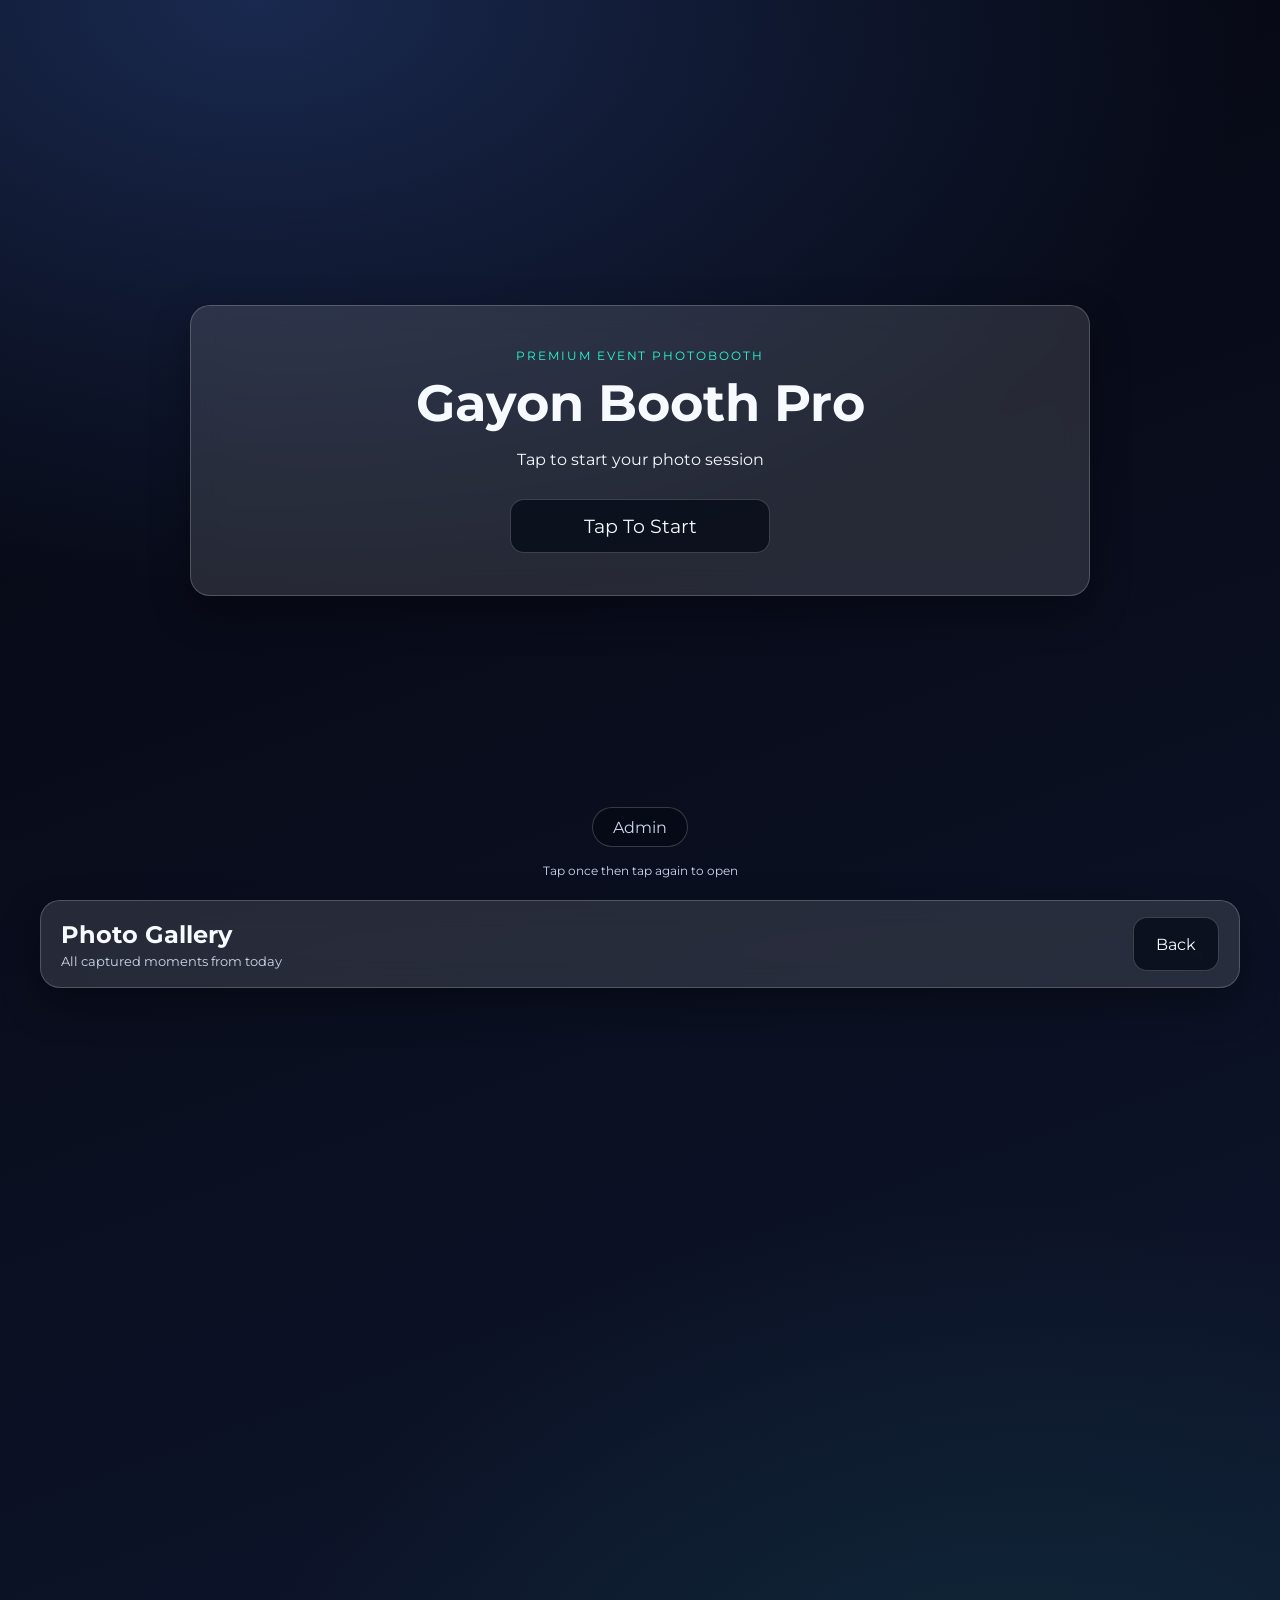
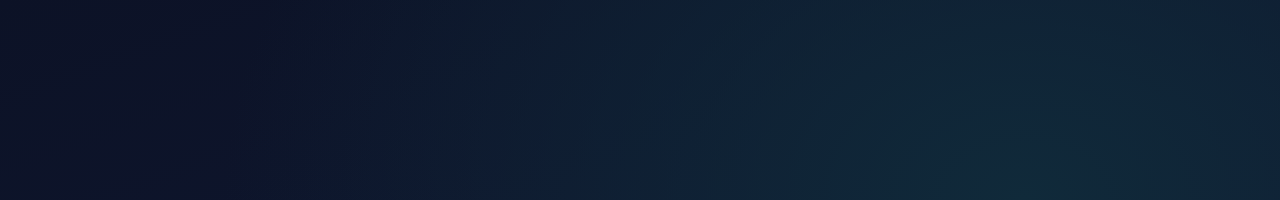
<file: index.html>
<!doctype html>
<html lang="en">
<head>
  <meta charset="UTF-8">
  <meta name="viewport" content="width=device-width, initial-scale=1.0, viewport-fit=cover">
  <meta name="apple-mobile-web-app-capable" content="yes">
  <meta name="mobile-web-app-capable" content="yes">
  <title>Gayon Booth Pro - Premium Event Photobooth System</title>
  <link rel="stylesheet" href="./style.css">
</head>
<body>
  <div id="app" class="app">
    <section id="startScreen" class="screen active">
      <div class="glass hero">
        <p class="eyebrow">Premium Event Photobooth</p>
        <h1 id="eventTitle">Gayon Booth Pro</h1>
        <p id="eventSubtitle">Tap to start your photo session</p>
        <button id="tapStartBtn" class="btn btn-hero">Tap To Start</button>
      </div>
      <footer class="admin-footer">
        <button id="adminFooterBtn" class="admin-footer-btn" type="button">Admin</button>
        <p id="adminFooterHint" class="admin-hint">Tap once then tap again to open</p>
      </footer>
    </section>

    <section id="kioskScreen" class="screen">
      <header class="kiosk-header glass">
        <div>
          <h2 id="liveEventTitle">Gayon Booth Pro</h2>
          <p id="liveBranding">Premium Prints</p>
        </div>
        <div class="counter-wrap">
          <span>Sessions</span>
          <strong id="sessionCount">0</strong>
        </div>
      </header>

      <main class="kiosk-main">
        <div class="camera-wrap glass">
          <video id="preview" autoplay muted playsinline></video>
          <div id="flashLayer"></div>
          <div id="countdownOverlay"></div>
        </div>

        <div class="controls">
          <label class="template-label" for="templateSelect">Template</label>
          <select id="templateSelect" class="select">
            <option value="strip">Strip 2x6 (3 shots)</option>
            <option value="grid">Grid 4x6 (4 shots)</option>
            <option value="polaroid">Polaroid 4x4 (1 shot)</option>
            <option value="double">Double 4x6 (2 shots)</option>
          </select>
          <button id="captureFlowBtn" class="btn btn-primary">Start Capture</button>
          <button id="backToStartBtn" class="btn">Back</button>
        </div>
      </main>
    </section>

    <section id="reviewScreen" class="screen">
      <div class="glass review-card">
        <h3>Review Shot</h3>
        <img id="reviewImage" alt="Captured shot preview">
        <div class="review-actions">
          <button id="retakeBtn" class="btn">Retake</button>
          <button id="keepBtn" class="btn btn-primary">Keep</button>
        </div>
      </div>
    </section>

    <section id="resultScreen" class="screen">
      <div class="glass result-card">
        <div class="result-header">
          <h3>Print Preview Ready</h3>
          <p class="result-copy">Your session is complete. Review the final print below, then tap Print to preview and print.</p>
        </div>
        <img id="resultImage" alt="Print composition preview">
        <div id="qrWrap" class="qr-wrap hidden">
          <p>Scan Gallery Link</p>
          <div id="qrTarget"></div>
        </div>
        <!-- Email & Share Section -->
        <div id="emailShareSection" class="email-share-section">
          <p class="section-label">Get Your Photos Instantly</p>
          <div class="email-input-group">
            <input id="userEmail" type="email" placeholder="Enter your email" class="email-input">
            <button id="sendEmailBtn" class="btn btn-small">Send</button>
          </div>
          <div class="social-share-buttons">
            <button id="shareTwitterBtn" class="social-btn twitter" title="Share on Twitter">
              <i class="ri-twitter-fill"></i>
            </button>
            <button id="shareFacebookBtn" class="social-btn facebook" title="Share on Facebook">
              <i class="ri-facebook-fill"></i>
            </button>
            <button id="shareInstagramBtn" class="social-btn instagram" title="Share on Instagram">
              <i class="ri-instagram-fill"></i>
            </button>
          </div>
          <p id="emailStatus" class="admin-hint"></p>
        </div>
        
        <div class="result-actions">
          <button id="printBtn" class="btn btn-primary">Print</button>
          <button id="downloadBtn" class="btn">Download</button>
          <button id="viewGalleryBtn" class="btn">Gallery</button>
          <button id="newSessionBtn" class="btn">New Session</button>
        </div>
        <p id="printStatus" class="admin-hint"></p>
      </div>
    </section>

    <section id="galleryScreen" class="screen">
      <header class="gallery-header glass">
        <div>
          <h2>Photo Gallery</h2>
          <p>All captured moments from today</p>
        </div>
        <button id="galleryBackBtn" class="btn">Back</button>
      </header>
      <div id="galleryGrid" class="gallery-grid"></div>
    </section>
  </div>

  <script src="./qrcode.min.js"></script>
  <script src="./script.js"></script>
</body>
</html>
</file>
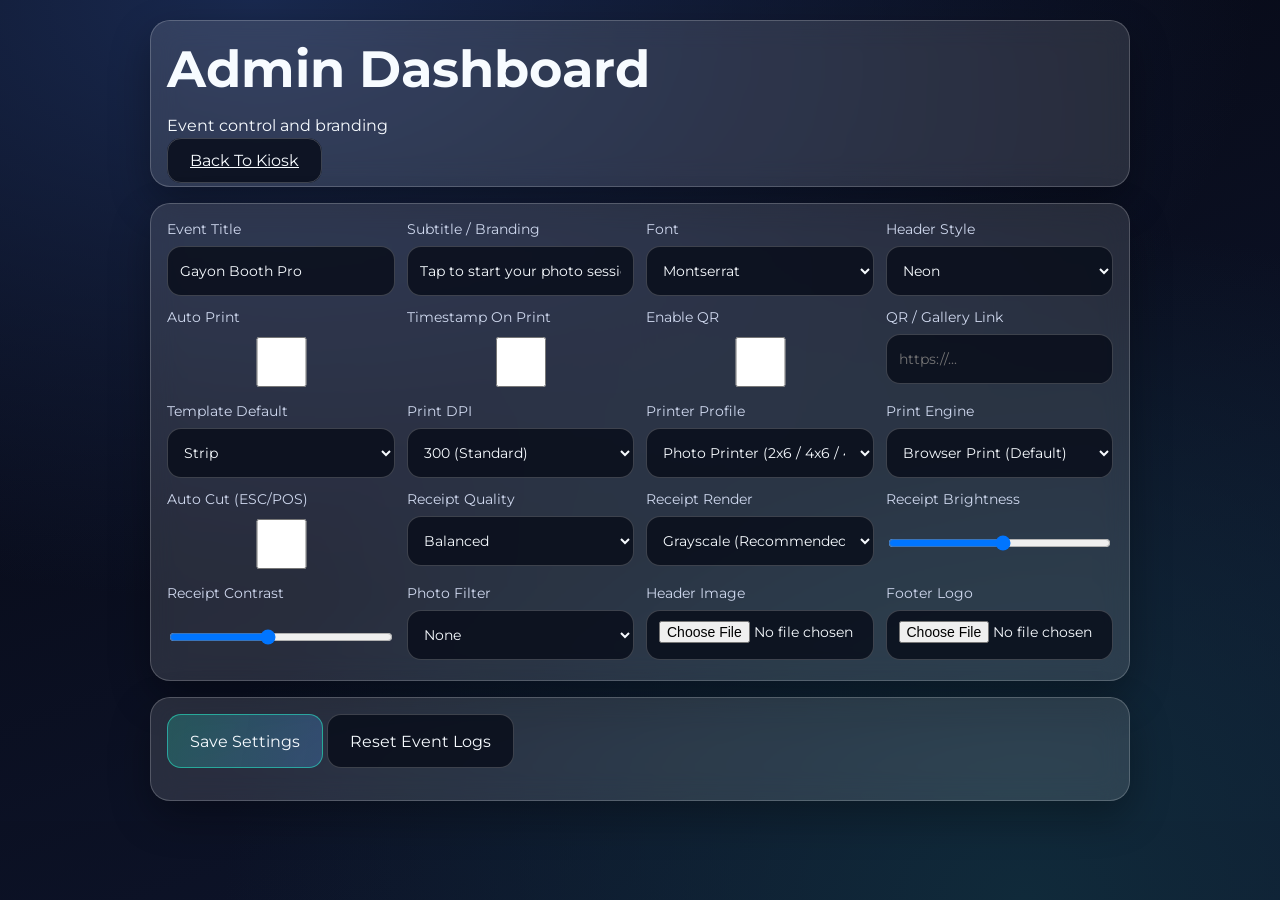
<file: admin.html>
<!doctype html>
<html lang="en">
<head>
  <meta charset="UTF-8">
  <meta name="viewport" content="width=device-width, initial-scale=1.0">
  <title>Gayon Booth Pro - Admin</title>
  <link rel="stylesheet" href="./style.css">
</head>
<body class="admin-body">
  <main class="admin-page">
    <header class="glass admin-header">
      <h1>Admin Dashboard</h1>
      <p>Event control and branding</p>
      <a href="./index.html" class="btn">Back To Kiosk</a>
    </header>

    <section class="glass admin-grid">
      <label>Event Title<input id="eventTitleInput" type="text"></label>
      <label>Subtitle / Branding<input id="eventSubtitleInput" type="text"></label>
      <label>Font
        <select id="fontSelect">
          <option value="'Montserrat', sans-serif">Montserrat</option>
          <option value="'Poppins', sans-serif">Poppins</option>
          <option value="'Space Grotesk', sans-serif">Space Grotesk</option>
          <option value="'Playfair Display', serif">Playfair Display</option>
        </select>
      </label>
      <label>Header Style
        <select id="headerStyleSelect">
          <option value="neon">Neon</option>
          <option value="minimal">Minimal</option>
          <option value="luxury">Luxury</option>
        </select>
      </label>
      <label>Auto Print<input id="autoPrintToggle" type="checkbox"></label>
      <label>Timestamp On Print<input id="timestampToggle" type="checkbox"></label>
      <label>Enable QR<input id="qrEnabledToggle" type="checkbox"></label>
      <label>QR / Gallery Link<input id="qrLinkInput" type="url" placeholder="https://..."></label>
      <label>Template Default
        <select id="defaultTemplateSelect">
          <option value="strip">Strip</option>
          <option value="grid">Grid</option>
          <option value="polaroid">Polaroid</option>
          <option value="double">Double</option>
        </select>
      </label>
      <label>Print DPI
        <select id="printDpiSelect">
          <option value="124">124 (Fast)</option>
          <option value="300">300 (Standard)</option>
          <option value="324">324 (Premium)</option>
        </select>
      </label>
      <label>Printer Profile
        <select id="printerProfileSelect">
          <option value="photo">Photo Printer (2x6 / 4x6 / 4x4)</option>
          <option value="receipt80">80mm Receipt Printer (VOZY G80)</option>
        </select>
      </label>
      <label>Print Engine
        <select id="printEngineSelect">
          <option value="browser">Browser Print (Default)</option>
          <option value="qz">QZ Tray ESC/POS (Auto Cut)</option>
        </select>
      </label>
      <label>Auto Cut (ESC/POS)<input id="autoCutToggle" type="checkbox"></label>
      <label>Receipt Quality
        <select id="receiptQualitySelect">
          <option value="fast">Fast</option>
          <option value="balanced">Balanced</option>
          <option value="high">High Detail</option>
        </select>
      </label>
      <label>Receipt Render
        <select id="receiptRenderModeSelect">
          <option value="grayscale">Grayscale (Recommended)</option>
          <option value="bw">Pure B/W (High Contrast)</option>
        </select>
      </label>
      <label>Receipt Brightness
        <input id="receiptBrightnessInput" type="range" min="-40" max="60" step="1">
      </label>
      <label>Receipt Contrast
        <input id="receiptContrastInput" type="range" min="0.7" max="1.4" step="0.01">
      </label>
      <label>Photo Filter
        <select id="filterModeSelect">
          <option value="none">None</option>
          <option value="mono">Mono</option>
          <option value="silvertone">Silvertone</option>
          <option value="noir">Noir</option>
        </select>
      </label>
      <label>Header Image<input id="headerImageInput" type="file" accept="image/*"></label>
      <label>Footer Logo<input id="footerLogoInput" type="file" accept="image/*"></label>
    </section>

    <section class="glass admin-actions">
      <button id="saveSettingsBtn" class="btn btn-primary">Save Settings</button>
      <button id="resetEventBtn" class="btn">Reset Event Logs</button>
      <p id="saveStatus"></p>
    </section>
  </main>

  <script src="./admin.js"></script>
</body>
</html>
</file>
<file: style.css>
@import url("https://fonts.googleapis.com/css2?family=Montserrat:wght@500;700;800&family=Playfair+Display:wght@600;700&family=Poppins:wght@500;700&family=Space+Grotesk:wght@500;700&display=swap");

:root {
  --bg-1: #05060f;
  --bg-2: #0f1730;
  --glass: rgba(255, 255, 255, 0.12);
  --line: rgba(255, 255, 255, 0.2);
  --txt: #f7fbff;
  --muted: #cfd8ee;
  --accent: #26ffd5;
  --accent-2: #54a1ff;
  --danger: #ff6f7e;
}

* { box-sizing: border-box; }
html, body {
  margin: 0;
  padding: 0;
  width: 100%;
  min-height: 100%;
  font-family: "Montserrat", sans-serif;
  color: var(--txt);
  background: radial-gradient(1000px 600px at 20% 0%, #19294f, transparent),
              radial-gradient(800px 600px at 80% 100%, #102a3a, transparent),
              linear-gradient(160deg, var(--bg-1), var(--bg-2));
}

.app { min-height: 100vh; padding: 16px; }
.screen { display: none; min-height: calc(100vh - 32px); }
.screen.active { display: grid; place-items: center; animation: fadeIn .28s ease; }
@keyframes fadeIn { from { opacity: 0; transform: scale(.985);} to { opacity:1; transform: scale(1);} }

.glass {
  background: var(--glass);
  border: 1px solid var(--line);
  backdrop-filter: blur(14px);
  -webkit-backdrop-filter: blur(14px);
  border-radius: 20px;
  box-shadow: 0 16px 40px rgba(0, 0, 0, 0.32);
}

.hero { width: min(900px, 95vw); padding: 42px 24px; text-align: center; }
.eyebrow { color: var(--accent); text-transform: uppercase; letter-spacing: .16em; font-size: 12px; margin: 0 0 8px; }
h1 { margin: 0 0 10px; font-size: clamp(2rem, 4vw, 3.2rem); }
h2, h3 { margin: 0 0 8px; }
.admin-hint { color: var(--muted); font-size: 12px; text-align: center; margin-top: 10px; }
.admin-footer {
  position: fixed;
  left: 0;
  right: 0;
  bottom: 10px;
  display: grid;
  justify-items: center;
  gap: 6px;
}
.admin-footer-btn {
  min-height: 40px;
  padding: 8px 20px;
  border-radius: 999px;
  border: 1px solid var(--line);
  background: rgba(6, 10, 21, 0.86);
  color: var(--muted);
  font: inherit;
  cursor: pointer;
}
.admin-footer-btn:active { transform: scale(0.98); }

.btn, .select, input, select {
  font: inherit;
  color: var(--txt);
  border-radius: 14px;
  border: 1px solid var(--line);
  background: rgba(7, 12, 24, 0.8);
}
.btn {
  min-height: 54px;
  padding: 12px 22px;
  cursor: pointer;
  transition: transform .2s ease, background .2s ease;
}
.btn:active { transform: scale(.98); }
.btn-primary {
  border-color: rgba(38, 255, 213, 0.5);
  background: linear-gradient(100deg, rgba(38,255,213,.2), rgba(84,161,255,.25));
}
.btn-hero { min-width: 260px; font-size: 1.2rem; margin-top: 14px; }

.kiosk-header {
  width: min(1200px, 95vw);
  margin: 0 auto 12px;
  padding: 14px 18px;
  display: flex;
  justify-content: space-between;
  align-items: center;
}
.counter-wrap { text-align: right; }
.counter-wrap strong { font-size: 1.5rem; color: var(--accent); }

.kiosk-main {
  width: min(1200px, 95vw);
  margin: 0 auto;
  display: grid;
  gap: 16px;
  grid-template-columns: minmax(280px, 1fr) 320px;
}
.camera-wrap { position: relative; min-height: 480px; overflow: hidden; }
video { width: 100%; height: 100%; object-fit: cover; background: #000; display: block; border-radius: 20px; }
#flashLayer {
  position: absolute; inset: 0; background: #fff;
  opacity: 0; pointer-events: none;
}
#flashLayer.flash { animation: flash .2s ease; }
@keyframes flash { from { opacity: .95; } to { opacity: 0; } }

#countdownOverlay {
  position: absolute; inset: 0;
  display: grid; place-items: center;
  font-size: clamp(3rem, 16vw, 9rem);
  font-weight: 800;
  text-shadow: 0 0 16px rgba(38,255,213,0.8);
}
.controls {
  align-self: stretch;
  display: flex;
  flex-direction: column;
  gap: 12px;
  padding: 12px;
}
.template-label { color: var(--muted); font-size: 14px; }
.select, input, select { min-height: 50px; padding: 10px 12px; }

.review-card, .result-card {
  width: min(860px, 95vw);
  padding: 28px;
  text-align: center;
}
.result-header {
  margin-bottom: 18px;
}
.result-header h3 {
  margin-bottom: 10px;
  font-size: clamp(1.8rem, 2.3vw, 2.4rem);
}
.result-copy {
  margin: 0 auto;
  max-width: 680px;
  color: var(--muted);
  font-size: 0.98rem;
  line-height: 1.8;
}
#reviewImage, #resultImage { width: min(92vw, 540px); border-radius: 20px; border: 1px solid var(--line); box-shadow: 0 16px 40px rgba(0, 0, 0, 0.18); }
.review-actions, .result-actions {
  margin-top: 18px;
  display: flex; justify-content: center; flex-wrap: wrap; gap: 14px;
}
.qr-wrap { margin-top: 16px; }
.hidden { display: none; }

/* Email & Share Section */
.email-share-section {
  margin-top: 24px;
  padding: 18px;
  background: rgba(38, 255, 213, 0.08);
  border: 1px solid rgba(38, 255, 213, 0.2);
  border-radius: 14px;
}
.section-label {
  margin: 0 0 12px;
  color: var(--accent);
  font-size: 13px;
  font-weight: 700;
  text-transform: uppercase;
  letter-spacing: 0.08em;
}
.email-input-group {
  display: flex;
  gap: 8px;
  margin-bottom: 14px;
  justify-content: center;
  flex-wrap: wrap;
}
.email-input {
  flex: 1;
  min-width: 200px;
  max-width: 320px;
  padding: 11px 16px;
  background: rgba(7, 12, 24, 0.6);
  border: 1px solid var(--line);
  border-radius: 10px;
  color: var(--txt);
  font-size: 14px;
}
.email-input::placeholder {
  color: var(--muted);
}
.btn-small {
  padding: 11px 28px !important;
  font-size: 14px !important;
  min-height: auto !important;
  height: auto !important;
}
.social-share-buttons {
  display: flex;
  gap: 10px;
  justify-content: center;
  margin-bottom: 12px;
}
.social-btn {
  width: 44px;
  height: 44px;
  border-radius: 50%;
  border: 1px solid var(--line);
  background: rgba(7, 12, 24, 0.8);
  color: var(--txt);
  cursor: pointer;
  display: flex;
  align-items: center;
  justify-content: center;
  font-size: 20px;
  transition: all 0.2s ease;
}
.social-btn:hover {
  transform: scale(1.1);
  background: rgba(38, 255, 213, 0.15);
  border-color: rgba(38, 255, 213, 0.4);
}
.social-btn.twitter:hover { color: #1DA1F2; }
.social-btn.facebook:hover { color: #1877F2; }
.social-btn.instagram:hover { color: #E4405F; }

/* Gallery Screen */
#galleryScreen {
  width: 100%;
  display: grid !important;
  grid-template-columns: 1fr;
  grid-template-rows: auto 1fr;
  min-height: 100vh;
  padding: 16px;
  gap: 16px;
}
.gallery-header {
  width: min(1200px, 95vw);
  margin: 0 auto;
  padding: 16px 20px;
  display: flex;
  justify-content: space-between;
  align-items: center;
}
.gallery-header h2 { margin: 0 0 4px; }
.gallery-header p { margin: 0; color: var(--muted); font-size: 13px; }
.gallery-grid {
  width: min(1200px, 95vw);
  margin: 0 auto;
  display: grid;
  grid-template-columns: repeat(auto-fill, minmax(200px, 1fr));
  gap: 12px;
  padding: 12px;
  max-height: 75vh;
  overflow-y: auto;
}
.gallery-item {
  position: relative;
  overflow: hidden;
  border-radius: 12px;
  border: 1px solid var(--line);
  aspect-ratio: 2/3;
  cursor: pointer;
  transition: all 0.2s ease;
}
.gallery-item:hover {
  transform: scale(1.02);
  border-color: var(--accent);
  box-shadow: 0 8px 24px rgba(38, 255, 213, 0.2);
}
.gallery-item img {
  width: 100%;
  height: 100%;
  object-fit: cover;
}

.admin-body { padding: 20px; }
.admin-page { width: min(980px, 96vw); margin: 0 auto; display: grid; gap: 16px; }
.admin-header, .admin-grid, .admin-actions { padding: 16px; }
.admin-grid { display: grid; grid-template-columns: repeat(auto-fit, minmax(220px, 1fr)); gap: 12px; }
.admin-grid label { display: flex; flex-direction: column; gap: 8px; font-size: 14px; color: var(--muted); }

@media (max-width: 920px) {
  .kiosk-main { grid-template-columns: 1fr; }
  .camera-wrap { min-height: 58vh; }
}

@media print {
  html, body { margin: 0 !important; padding: 0 !important; background: #fff !important; }
}
</file>
